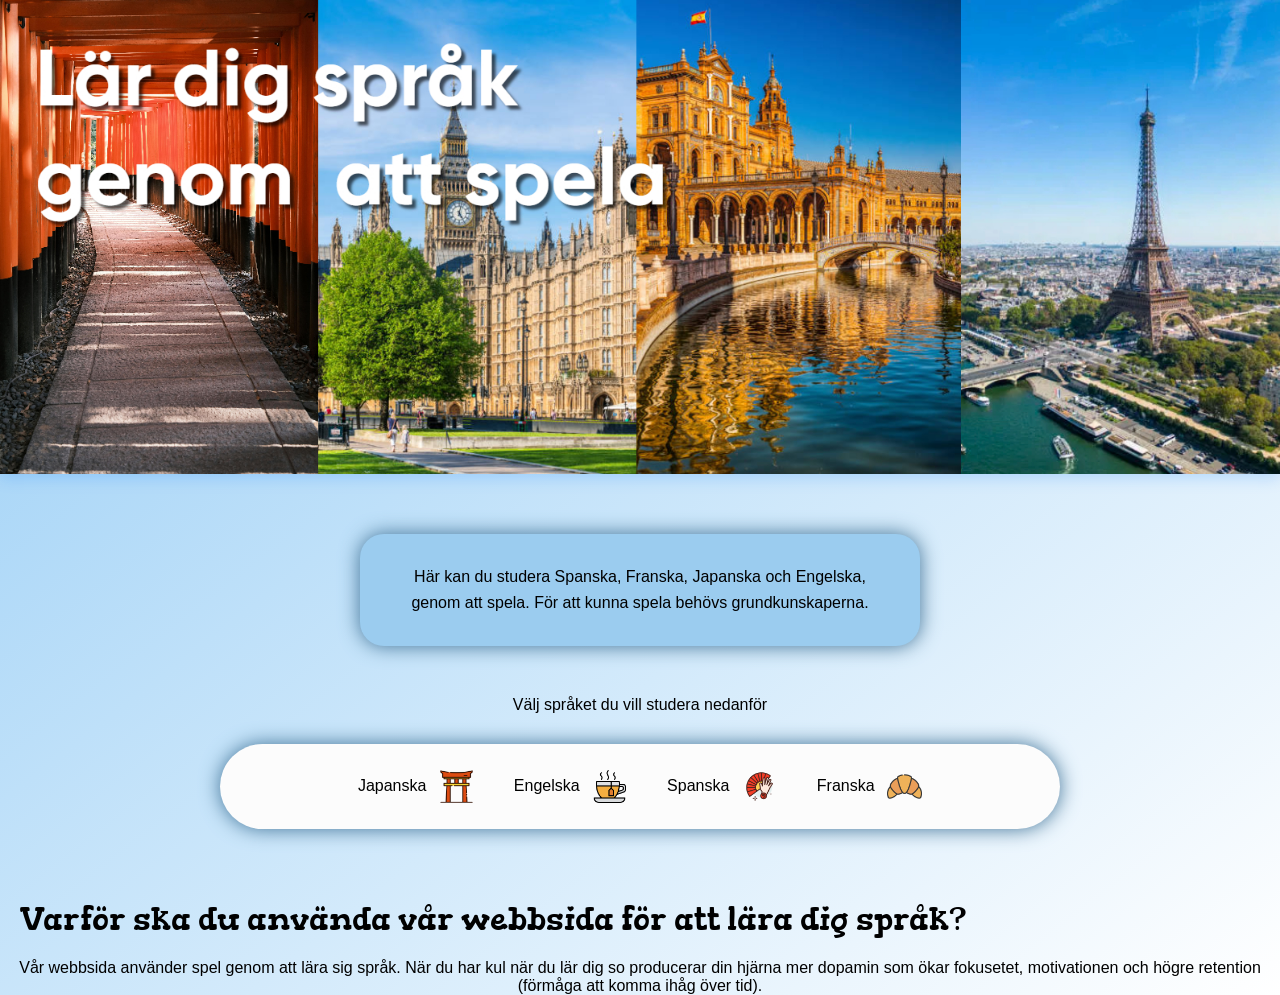
<file: index.html>
<!DOCTYPE html>
<html>
<head>
<meta charset="UTF-8">
<title>hemsida</title>
<link rel="stylesheet" href="style.css">
<link rel="preconnect" href="https://fonts.googleapis.com">
<link rel="preconnect" href="https://fonts.gstatic.com" crossorigin>
<link href="https://fonts.googleapis.com/css2?family=Gorditas:wght@400;700&family=Updock&display=swap" rel="stylesheet">
</head>
<body>
<div class= "startbild">
<img src="Lär dig språk (1).jpg" class="startbild1">
</div>
<p class="information">Här kan du studera Spanska, Franska, Japanska och Engelska, genom att spela. 
    För att kunna spela behövs grundkunskaperna.</p>
<p class="välj">Välj språket du vill studera nedanför</p>
<ul class="topnav">
    <li><a href="Japanska.html" class="Japanska-länk">Japanska <img src="torii.png" class="nav-icon"></a></li>
    <li><a href="Engelska.html" class="Engelska-länk">Engelska <img src="3504837.png" class="nav-icon"></a></li>
    <li><a href="Spanska.html" class="Spanska-länk">Spanska <img src="flamenco.png" class="nav-icon"></a></li>
    <li><a href="Franska.html" class="Franska-länk">Franska <img src="food.png" class="nav-icon"></a></li>
</ul>
<h1 class="varför">Varför ska du använda vår webbsida för att lära dig språk?</h1>
<p class="merinfo">Vår webbsida använder spel genom att lära sig språk. När du har kul när du lär dig so producerar din hjärna mer dopamin som ökar fokusetet, motivationen och högre retention (förmåga att komma ihåg över tid).  </p>
</body>
</html>
</file>
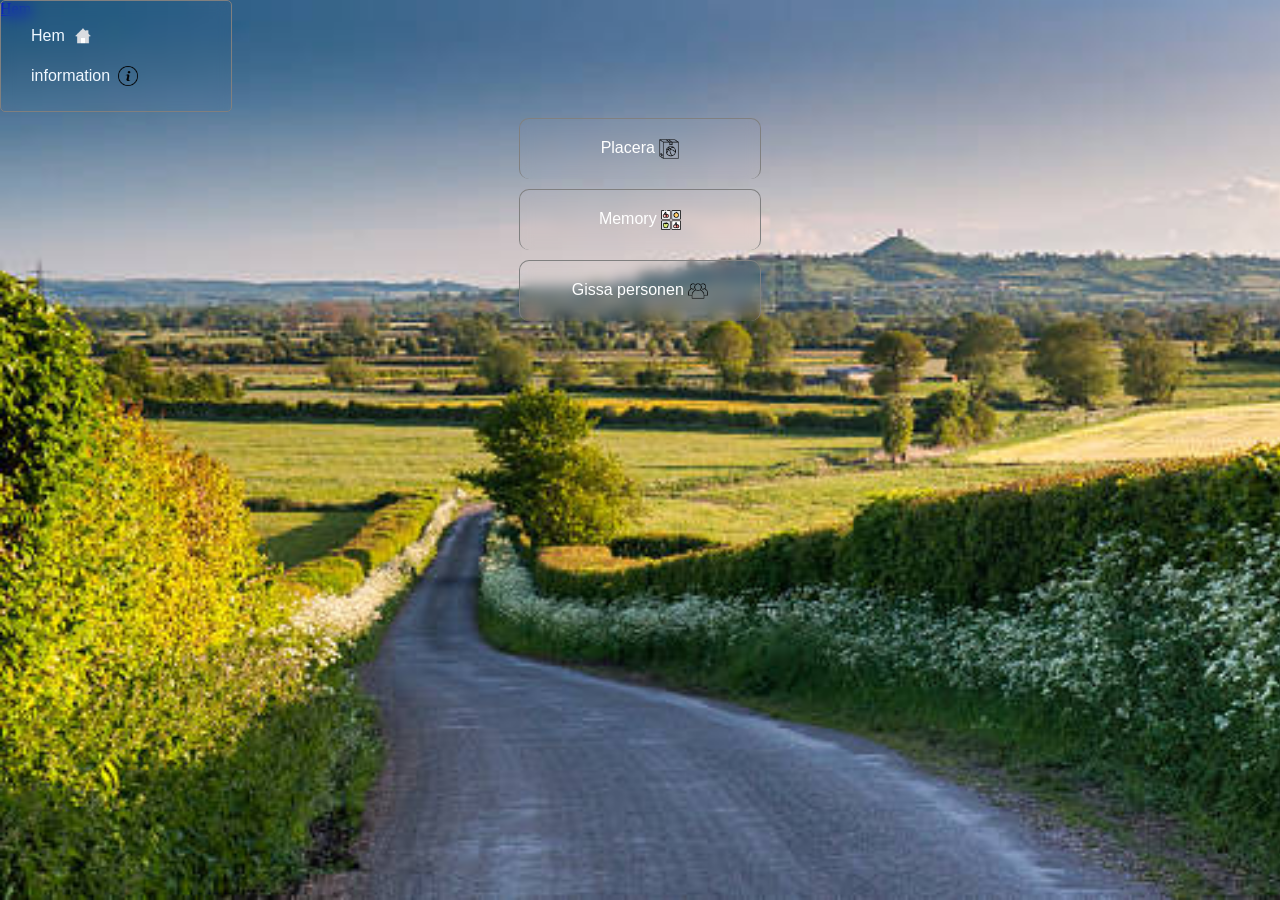
<file: Engelska.html>
<a href="hemsida.html"class="Hem">Hem</a>
<!DOCTYPE html>
<html lang="sv" translate="no"></html>
<html>
<head>
<link rel="stylesheet" href="Engelska.css">
</head>
<body>
    <ul class="Hemnav">
    <li><a href="index.php"class="Hem">Hem <img src="home.png"class="nav-icon"></a><li>
    <li><a href="info.html"class="info">information <img src="info.png" class="nav-icon"></a></li>
    </ul>
    <div class="alternativ">
    <a href="PlaceraEngelska.html">Placera <img src="beach-ball.png" class="nav-iconalternativ"></a>
    <a href="MemoryEngelska.html">Memory <img src="memory.png"class="nav-iconalternativ"></a>
    <a href="VilkenpersonEngelska.html">Gissa personen <img src="group.png"class="nav-iconalternativ"></a></a>
    </div>
    </body>
    </html>
</file>
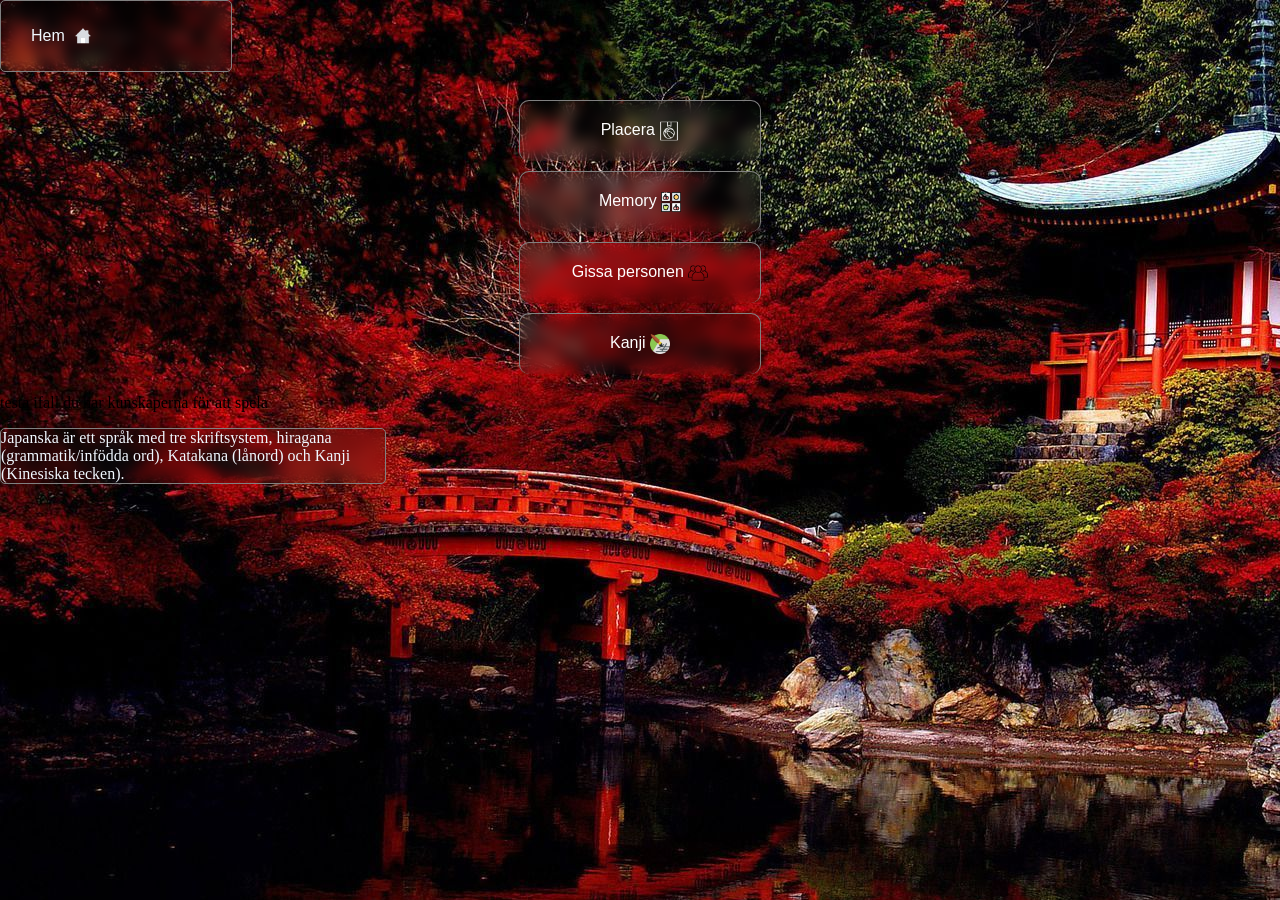
<file: Japanska.html>
<!DOCTYPE html>
<html lang="sv" translate="no"></html>
<html>
<head>
<link rel="stylesheet" href="styleJapanska.css">
</head>
<body>
    <ul class="Hemnav">
    <li><a href="index.html"class="Hem">Hem <img src="home.png"class="nav-icon"></a></li>
    </ul>
    <div class="alternativ">
    <a href="PlaceraJapanska.html">Placera <img src="ball-box.png" class="nav-iconalternativ"></a>
    <a href="MemoryJapanska.html">Memory <img src="memory.png"class="nav-iconalternativ"></a>
    <a href="VilkenpersonJapanska.html">Gissa personen <img src="group.png"class="nav-iconalternativ"></a>
    <a href="Kanji.html">Kanji <img src="calligraphy.png" class="nav-iconalternativ"></a>
    </div> 
    <p>testa ifall du har kunskaperna för att spela</p>
    <p class="information">Japanska är ett språk med tre skriftsystem,
         hiragana (grammatik/infödda ord), Katakana (lånord) och Kanji (Kinesiska tecken).</p>
</body>
</html>
</file>
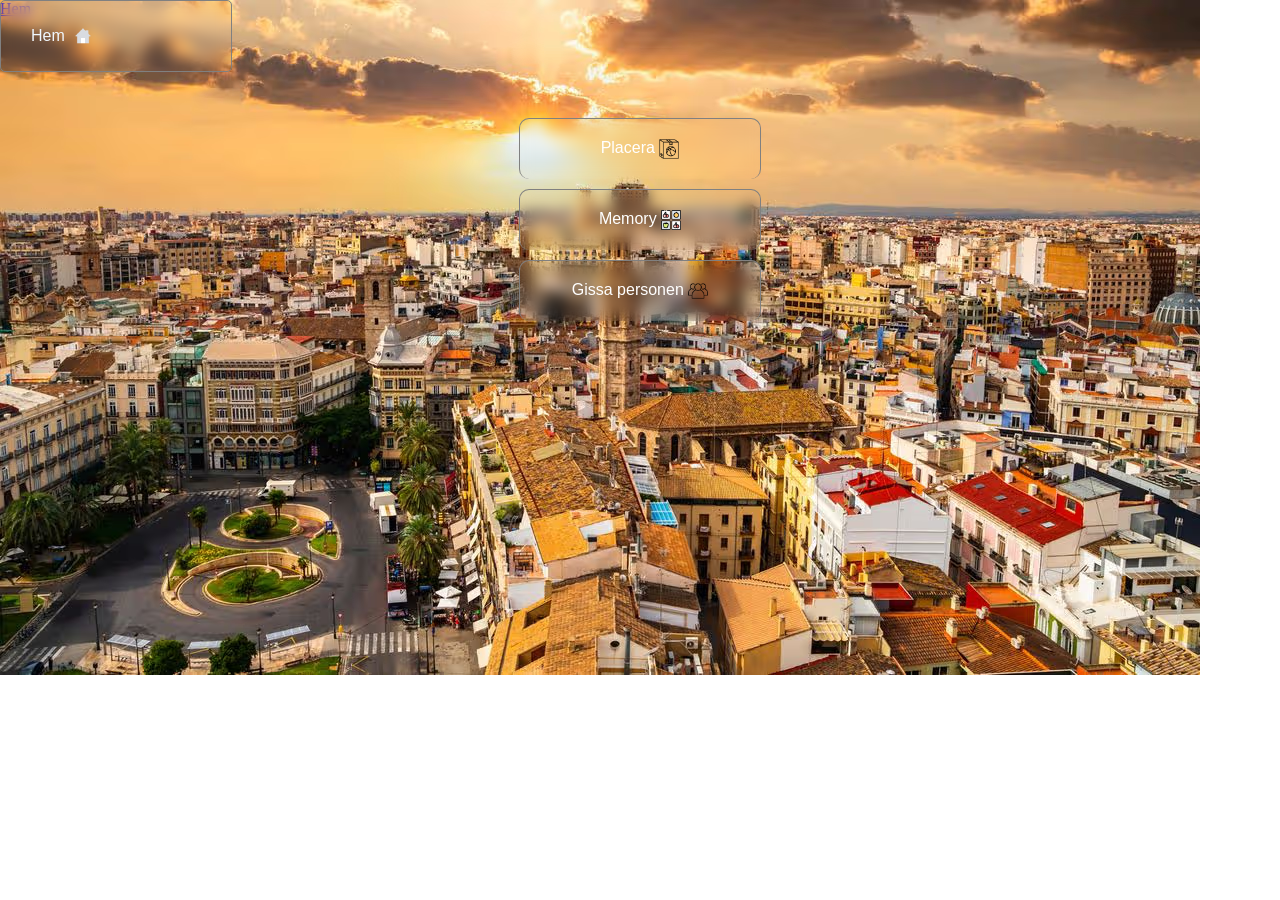
<file: Spanska.html>
<a href="hemsida.html"class="Hem">Hem</a>
<!DOCTYPE html>
<html lang="sv" translate="no"></html>
<html>
<head>
<link rel="stylesheet" href="styleSpanska.css">
</head>
<body>
    <ul class="Hemnav">
    <li><a href="index.html"class="Hem">Hem <img src="home.png"class="nav-icon"></a></li>
    </ul>
    <div class="alternativ">
    <a href="PlaceraSpanska.html">Placera <img src="beach-ball.png" class="nav-iconalternativ"></a>
    <a href="MemorySpanska.html">Memory <img src="memory.png"class="nav-iconalternativ"></a>
    <a href="VilkenpersonSpanska.html">Gissa personen <img src="group.png"class="nav-iconalternativ"></a></a>
    </div>
    </body>
    </html>
</file>
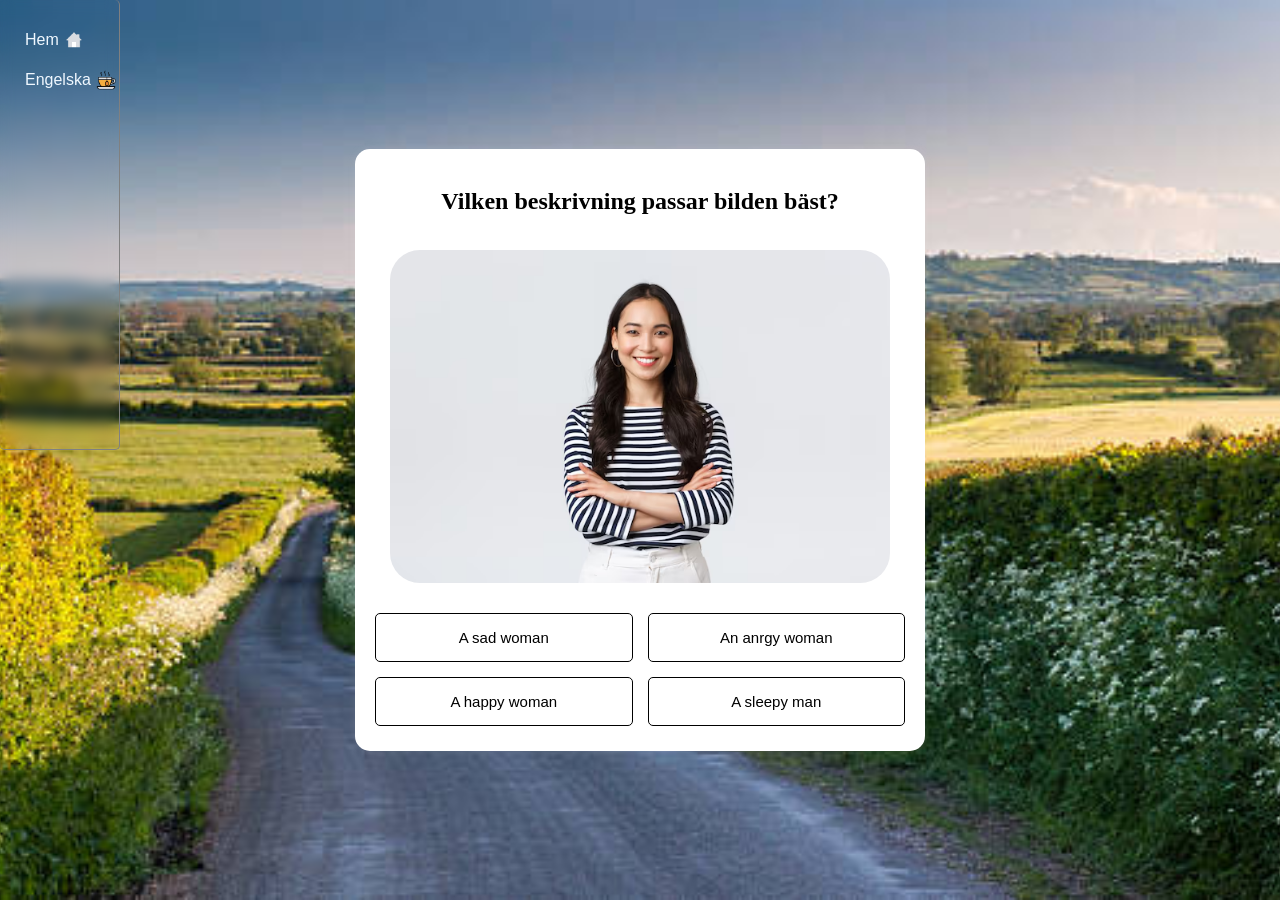
<file: VilkenpersonEngelska.html>
<html lang="sv">
<head>
    <meta charset="UTF-8">
    <meta name="viewport" content="width=device-width, initial-scale=1.0">
    <title>Document</title>
    <link rel="stylesheet" href="Gissapersoneng.css">
</head>
<body>
<ul class="Tillbaka">
<li><a href="index.html"class="Hem">Hem <img src="home.png"class="nav-icon"></a></li>
<li><a href="Engelska.html"class="Engelska">Engelska <img src="3504837.png" class="nav-icon"></a></li>
</ul>

<div class="game">
 <h2 class="rubrik">Vilken beskrivning passar bilden bäst?</h2>
<img src="lifestyle-people-emotions-casual-concept-confident-nice-smiling-asian-woman-cross-arms-chest-confident-ready-help-listening-coworkers-taking-part-conversation_1258-59335.avif" id="game-img" class="spelimg">
<div id="options" class="options"></div>
<p id="result"></p>
    <button id="next-btn" style="display:none;">Nästa fråga</button>
</div>
<script src="vilkenpersoneng.js"></script>
</body>
</html>
</file>
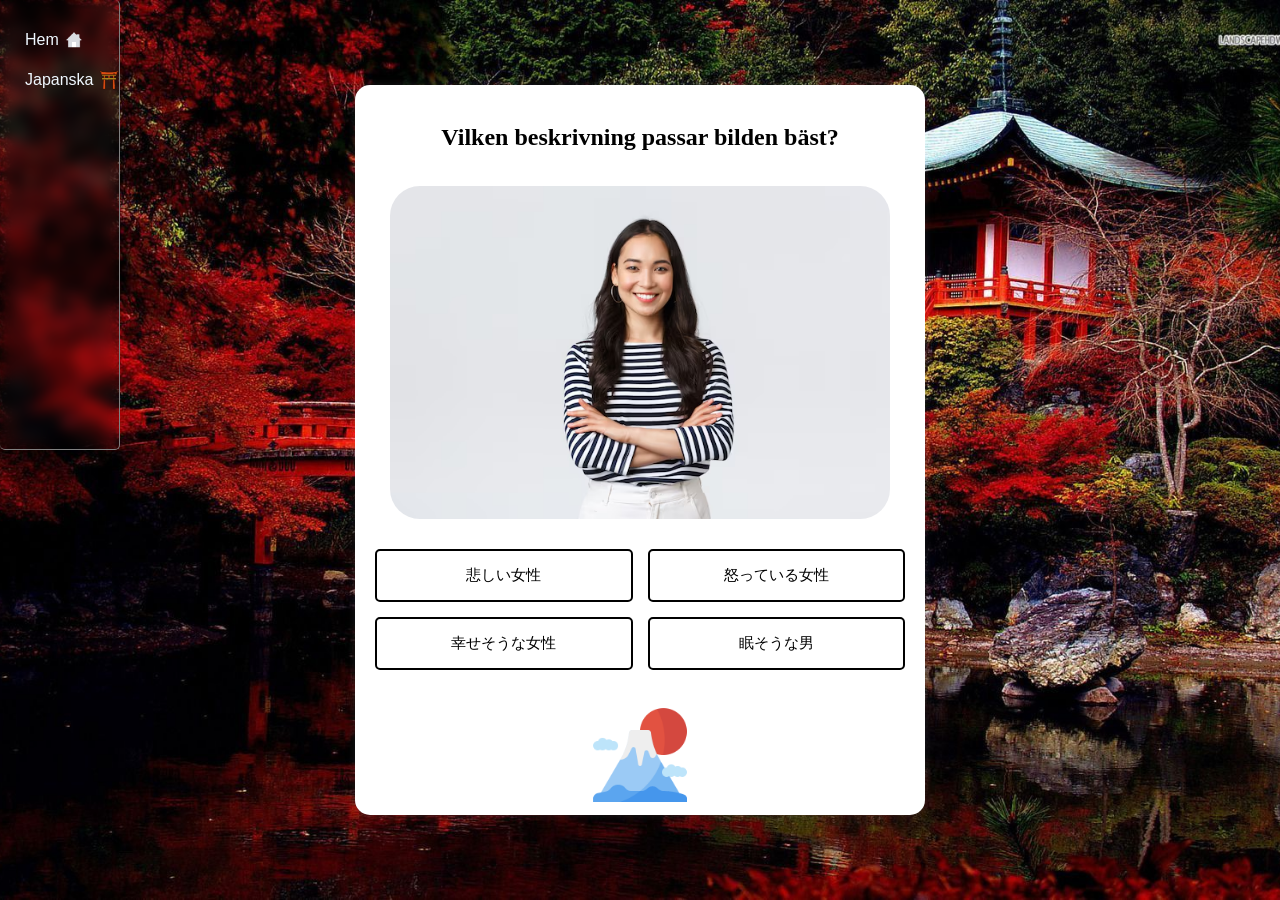
<file: VilkenpersonJapanska.html>
<html lang="sv">
<head>
    <meta charset="UTF-8">
    <meta name="viewport" content="width=device-width, initial-scale=1.0">
    <title>Document</title>
    <link rel="stylesheet" href="Gissaperson.css">
</head>
<body>
<ul class="Tillbaka">
<li><a href="index.html"class="Hem">Hem <img src="home.png"class="nav-icon"></a></li>
<li><a href="Japanska.html"class="Japanska">Japanska <img src="torii.png" class="nav-icon"></a></li>
</ul>

<div class="game">
 <h2 class="rubrik">Vilken beskrivning passar bilden bäst?</h2>
<img src="lifestyle-people-emotions-casual-concept-confident-nice-smiling-asian-woman-cross-arms-chest-confident-ready-help-listening-coworkers-taking-part-conversation_1258-59335.avif" id="game-img" class="spelimg">
<div id="options" class="options"></div>
<p id="result"></p>
    <img src="fuji.png" class="fuji">
    <button id="next-btn" style="display:none;">Nästa fråga</button>
</div>
<script src="vilkenperson.js"></script>
</body>
</html>
</file>
<file: style.css>
body {
  margin: 0;
  padding:0;
  overflow-x:hidden;
background-image: linear-gradient(to bottom right, rgb(146, 203, 245), white);
}
.välj{
  padding:10px;
  text-align: center;
  font-weight: 400;
  display:flex;
  justify-content: center;
  font-family:Verdana, Geneva, Tahoma, sans-serif;
}
.varför{
display: flex;
overflow: hidden;
text-align: center;
color: linear-gradiant(to right, black);
font-family: "Gorditas", serif;
  font-weight: 400;
  font-style: normal;
  margin: 20px;
  padding-top: 50px;
}
.merinfo{
  overflow: hidden;
font-family: 'Segoe UI', Tahoma, Geneva, Verdana, sans-serif;
display: flex;
text-align: center;
margin:auto;
}
.information{
font-family:Verdana, Geneva, Tahoma, sans-serif;
backdrop-filter: blur(10px);
color: rgb(0, 0, 0);
background: rgba(255, 255, 255, 0.4);
background-color:  rgb(155, 204, 239);
width: 90%;
max-width: 500px;
border-radius: 24px;
text-align: center;
padding:30px;
margin: 60px auto 20px auto;
margin-bottom: 40px;
line-height: 1.6;
box-shadow:0 0 20px rgb(63, 114, 150);
display: flex;
}
.topnav{
justify-content: center;
align-items: center;
max-width: 800px;
width:80%;
margin-bottom: 40px;
margin:20px auto;
padding:15px 20px;
position:relative;
overflow: hidden;
display: flex;
background-color: rgb(252, 252, 252);
border-radius: 50px;
box-shadow:0 0 20px rgb(63, 114, 150);
}

.topnav li a{
display:block;
padding:10px 20px;
display: inline-block;
font-family: 'Lucida Sans', 'Lucida Sans Regular', 'Lucida Grande', 'Lucida Sans Unicode', Geneva, Verdana, sans-serif;
color:rgb(0, 0, 0);
text-align: center;
text-decoration: none;
transition: all 0.3s ease-in-out;
}
.topnav li {
list-style: none;
margin: 0;
padding: 0;
}
.topnav a{
display:inline-flex;
align-items: center;
gap:8px;
text-decoration: none;
padding:10px 20px;
}
.nav-icon{
  width: 35px;
  height:auto;
  display:inline-block;
  vertical-align: middle;
  margin-left: 8px;
  }
.topnav a:hover{
  padding:10px;
  border-radius: 10px;
  overflow:hidden;
}
.Spanska-länk:hover{
  backdrop-filter: blur(5px);
  background-color: rgb(238, 217, 122);
}
.Japanska-länk:hover{
backdrop-filter: blur(5px);
background-color: rgb(244, 79, 79);
}
.Franska-länk:hover{
  backdrop-filter: blur(5px);
  background-color: rgb(122, 228, 238);
}
.Engelska-länk:hover{
  backdrop-filter: blur(5px);
  background-color: rgb(126, 238, 122);
}
  @keyframes slidedown {
   0% {
    transform: translateY(-100%);
    opacity:0;
   }
   100% {
    transform: translateY(0);
    opacity:1;
   }
  }


  .startbild1{
    width: 100%;
    height: auto;
    margin: 0;
    padding:0;
    box-shadow: 0 4px 15px rgba(0, 120, 255, 0.2);
    display: block;
    animation: slidedown 1s ease-out forwards;
    }
</file>
<file: Engelska.css>
body{
    background-image: url(istockphoto-532412092-612x612.jpg);
    background-attachment: fixed;
    background-repeat: no-repeat;
    background-size: cover;
    }
    html, body{
    margin:0;
    padding:0;
    }
    .information{
    color: aliceblue;
    width: 30%;
    }
    .alternativ{ 
    display:flex;
    margin:20px auto;
     flex-direction: column;
     border-radius: 20px;
     width: 400px; 
     align-items: center;
     gap:10px;
     margin-top: 100px;
    }
    .alternativ a{
    display:block;
    background: transparent;
    backdrop-filter: blur(7px);
    border:1px solid gray;
    border-radius: 10px;
    width:50%;
    padding:20px;
    text-decoration: none;
    color: rgb(255, 255, 255);
    font-family: Verdana, Geneva, Tahoma, sans-serif;
    border-bottom: none;
    text-align: center;
    transition: all 0.3s ease-in-out;
    }
    .alternativ a:hover{
    border-radius: 10px;
    overflow:hidden;
    background-color: rgb(56, 151, 64);
    }
    .Hemnav{
        background: transparent;
        backdrop-filter: blur(7px);
        border:1px solid gray;
        top:0;
        left:0;
        position: fixed;
        margin:0;
        padding:15px;
        position: fixed;
        width: 200px;
        display: block;
        overflow: hidden;
        border-radius: 5px;
        }
    .Hemnav ul {
    margin: 0;
    padding: 0;
    display: flex;
    gap: 5px;
    }
    .Hemnav li{
    list-style: none;
    margin: 0;
    padding: 0;
    }
    .Hemnav a{
    color:aliceblue;
    display:flex;
    align-items: center;
    gap: 8px;
    padding: 10px 15px;
    text-decoration: none;
    transition: all 0.3s ease-in-out;
    width: fit-content;
    font-family: 'Segoe UI', Tahoma, Geneva, Verdana, sans-serif;
    }
    .Hemnav a:hover{
        padding: 10px;
        border-radius: 10px;
        overflow: hidden;
        background-color: rgb(56, 151, 64);
      }
    .nav-icon{
        width: 20px;
        height:auto;
        }
.nav-iconalternativ{
    width: 20px;
    height:auto;
    display:inline-block;
    vertical-align: middle;
    }
    .information
    {
        background: transparent;
        backdrop-filter: blur(7px);
        border:1px solid gray;
        text-decoration: none;
        margin:0;
        position: fixed;
        width:30%;
        padding: 50 px;
        display: block;
        overflow: hidden;
        text-align: left;
        border-radius: 5px;
        color: aliceblue;
        }
</file>
<file: styleJapanska.css>
body{
background-image: url("wp9396924.jpg");
background-attachment: fixed;
background-repeat: no-repeat;
}
html, body{
margin:0;
padding:0;
}
.information{
color: aliceblue;
width: 30%;
}
.alternativ{ 
display:flex;
margin:20px auto;
 flex-direction: column;
 border-radius: 20px;
 width: 400px; 
 align-items: center;
 gap:10px;
 margin-top: 100px;
}
.alternativ a{
display:block;
background: transparent;
backdrop-filter: blur(7px);
border:1px solid gray;
border-radius: 10px;
width:50%;
padding:20px;
text-decoration: none;
color: rgb(255, 255, 255);
font-family: Verdana, Geneva, Tahoma, sans-serif;
border-bottom: none;
text-align: center;
transition: all 0.3s ease-in-out;
}
.alternativ a:hover{
border-radius: 10px;
overflow:hidden;
background-color: rgb(95, 2, 2);
}
.Hemnav{
    background: transparent;
    backdrop-filter: blur(7px);
    border:1px solid gray;
    top:0;
    left:0;
    position: fixed;
    margin:0;
    padding:15px;
    position: fixed;
    width: 200px;
    display: block;
    overflow: hidden;
    border-radius: 5px;
    }
.Hemnav ul {
margin: 0;
padding: 0;
display: flex;
gap: 5px;
}
.Hemnav li{
list-style: none;
margin: 0;
padding: 0;
}
.Hemnav a{
color:aliceblue;
display:flex;
align-items: center;
gap: 8px;
padding: 10px 15px;
text-decoration: none;
transition: all 0.3s ease-in-out;
width: fit-content;
font-family: 'Segoe UI', Tahoma, Geneva, Verdana, sans-serif;
}
.Hemnav a:hover{
    padding: 10px;
    border-radius: 10px;
    overflow: hidden;
    background-color: rgb(95, 2, 2);
  }
.nav-icon{
    width: 20px;
    height:auto;
    }
    .nav-iconalternativ{
        width: 20px;
        height:auto;
        display:inline-block;
        vertical-align: middle;
        }
.information
{
    background: transparent;
    backdrop-filter: blur(7px);
    border:1px solid gray;
    text-decoration: none;
    margin:0;
    position: fixed;
    width:30%;
    padding: 50 px;
    display: block;
    overflow: hidden;
    text-align: left;
    border-radius: 5px;
    color: aliceblue;
    }
</file>
<file: styleSpanska.css>
body{
    background-image: url(0_Sunset-view-of-Valencia.avif);
    background-attachment: fixed;
    background-repeat: no-repeat;
    }
    html, body{
    margin:0;
    padding:0;
    }
    .information{
    color: aliceblue;
    width: 30%;
    }
    .alternativ{ 
    display:flex;
    margin:20px auto;
     flex-direction: column;
     border-radius: 20px;
     width: 400px; 
     align-items: center;
     gap:10px;
     margin-top: 100px;
    }
    .alternativ a{
    display:block;
    background: transparent;
    backdrop-filter: blur(7px);
    border:1px solid gray;
    border-radius: 10px;
    width:50%;
    padding:20px;
    text-decoration: none;
    color: rgb(255, 255, 255);
    font-family: Verdana, Geneva, Tahoma, sans-serif;
    border-bottom: none;
    text-align: center;
    transition: all 0.3s ease-in-out;
    }
    .alternativ a:hover{
    border-radius: 10px;
    overflow:hidden;
    background-color: rgb(223, 171, 51);
    }
    .Hemnav{
        background: transparent;
        backdrop-filter: blur(7px);
        border:1px solid gray;
        top:0;
        left:0;
        position: fixed;
        margin:0;
        padding:15px;
        position: fixed;
        width: 200px;
        display: block;
        overflow: hidden;
        border-radius: 5px;
        }
    .Hemnav ul {
    margin: 0;
    padding: 0;
    display: flex;
    gap: 5px;
    }
    .Hemnav li{
    list-style: none;
    margin: 0;
    padding: 0;
    }
    .Hemnav a{
    color:aliceblue;
    display:flex;
    align-items: center;
    gap: 8px;
    padding: 10px 15px;
    text-decoration: none;
    transition: all 0.3s ease-in-out;
    width: fit-content;
    font-family: 'Segoe UI', Tahoma, Geneva, Verdana, sans-serif;
    }
    .Hemnav a:hover{
        padding: 10px;
        border-radius: 10px;
        overflow: hidden;
        background-color:  rgb(223, 171, 51);
      }
    .nav-icon{
        width: 20px;
        height:auto;
        }
        .nav-iconalternativ{
            width: 20px;
            height:auto;
            display:inline-block;
            vertical-align: middle;
            }
    .information
    {
        background: transparent;
        backdrop-filter: blur(7px);
        border:1px solid gray;
        text-decoration: none;
        margin:0;
        position: fixed;
        width:30%;
        padding: 50 px;
        display: block;
        overflow: hidden;
        text-align: left;
        border-radius: 5px;
        color: aliceblue;
        }
</file>
<file: Gissapersoneng.css>
body {
    margin:0;
    min-height: 100vh;
    justify-content: center;
    display: flex;
    align-items: center;
    background-image:url(istockphoto-532412092-612x612.jpg);
    background-color: rgb(56, 151, 64);;
    background-size:cover;
    background-position: center;
    }
    .Tillbaka{
        background: transparent;
        backdrop-filter: blur(7px);
        border-right:1px solid gray;
        border-bottom: 1px solid gray;
        top:0;
        left:0;
        margin:0;
        position: fixed;
        width:120px;
        height: 50vh;
        padding: 20px 10px;
        display: block;
        overflow: hidden;
        text-align: left;
        box-sizing: border-box;
        border-radius: 5px;
        }
    .Tillbaka ul {
     margin: 0;
    padding: 0;
    flex-direction: column;
    gap: 5px;
    display: flex;
    }
    .Tillbaka li{
    list-style: none;
    margin: 0;
    padding: 0;
    width: 100%;
    }
    .Tillbaka a{
    color:aliceblue;
    display: flex;
    align-items: center;
    gap: 5px;
    padding:10px 15px;
    text-decoration: none;
    transition: all 0.3s ease-in-out;
    width: 100%;
    box-sizing: border-box;
    font-family: 'Segoe UI', Tahoma, Geneva, Verdana, sans-serif;
    }
    .Tillbaka a:hover{
        border-radius: 10px;
        padding: 10px;
        background-color: rgb(56, 151, 64);;
      }
    .nav-icon{
      width: 20px;
      height:auto;
      display:inline-block;
      }
    .spelimg{
    margin:15px;
    max-width: 500px;
    width: 100%;
    border-radius: 30px;
    }
    .options{
    display:grid;
    grid-template-columns: 1fr 1fr;
    gap:15px;
    margin-top:15px;
    }
    button.option{
    width: 100%;
    margin:0;
    display: block;
    padding: 15px 20px;
    font-size: 15px;
    cursor: pointer;
    border-radius: 5px;
    background: transparent;
    backdrop-filter: blur(20px);
    border:1px solid rgb(0, 0, 0);
    }
    .börjaom-btn{
     width: 200px;
     align-items: center;
     margin:auto;
     padding:10px 15px;
     display: block;
     font-size: 10px;
     cursor: pointer;
     border-radius: 5px;
     background: transparent;
     backdrop-filter: blur(20px);
     border: 1px solid black;
    }
    .börjaom-btn:hover{
    padding: 10px;
    overflow: hidden;
    background-color: rgb(188, 219, 246);
    }
    .game {
    background: rgb(255, 255, 255);
    backdrop-filter: blur(7px);
    padding:20px;
    padding-bottom: 0;
    border-radius: 15px;
    text-align: center;
    box-shadow: 0 0 10px rgba(238, 237, 237, 0.1);
    }
    .fuji{
    width: 100px;
    margin:10px;
    justify-content:right;
    }
    button.option:hover {
      padding: 10px;
      overflow: hidden;
      background: rgb(188, 219, 246);
    }
    #result {
        font-size: 25px;
        font-family:'Franklin Gothic Medium', 'Arial Narrow', Arial, sans-serif;
        margin-top: 20px;  
    }
</file>
<file: Gissaperson.css>
body {
margin:0;
min-height: 100vh;
justify-content: center;
display: flex;
align-items: center;
background-image:url(wp9396924.jpg);
background-color: rgb(95, 2, 2);
background-size:cover;
background-position: center;
}
.Tillbaka{
    background: transparent;
    backdrop-filter: blur(7px);
    border-right:1px solid gray;
    border-bottom: 1px solid gray;
    top:0;
    left:0;
    margin:0;
    position: fixed;
    width:120px;
    height: 50vh;
    padding: 20px 10px;
    display: block;
    overflow: hidden;
    text-align: left;
    box-sizing: border-box;
    border-radius: 5px;
    }
.Tillbaka ul {
 margin: 0;
padding: 0;
flex-direction: column;
gap: 5px;
display: flex;
}
.Tillbaka li{
list-style: none;
margin: 0;
padding: 0;
width: 100%;
}
.Tillbaka a{
color:aliceblue;
display: flex;
align-items: center;
gap: 5px;
padding:10px 15px;
text-decoration: none;
transition: all 0.3s ease-in-out;
width: 100%;
box-sizing: border-box;
font-family: 'Segoe UI', Tahoma, Geneva, Verdana, sans-serif;
}
.Tillbaka a:hover{
    border-radius: 10px;
    padding: 10px;
    background-color: rgb(95, 2, 2);
  }
.nav-icon{
  width: 20px;
  height:auto;
  display:inline-block;
  }
.spelimg{
margin:15px;
max-width: 500px;
width: 100%;
border-radius: 30px;
}
.options{
display:grid;
grid-template-columns: 1fr 1fr;
gap:15px;
margin-top:15px;
}
button.option{
width: 100%;
margin:0;
display: block;
padding: 15px 20px;
font-size: 15px;
cursor: pointer;
border-radius: 5px;
background: transparent;
backdrop-filter: blur(20px);
border:2px solid rgb(0, 0, 0);
}
.game {
background: rgb(255, 255, 255);
backdrop-filter: blur(7px);
padding:20px;
padding-bottom: 0;
border-radius: 15px;
text-align: center;
box-shadow: 0 0 10px rgba(238, 237, 237, 0.1);
}
.fuji{
width: 100px;
margin:10px;
justify-content:right;
}
button.option:hover {
    background: rgb(192, 251, 255);
}
#result {
    font-size: 25px;
    font-family:'Franklin Gothic Medium', 'Arial Narrow', Arial, sans-serif;
    margin-top: 20px;  
}
</file>
